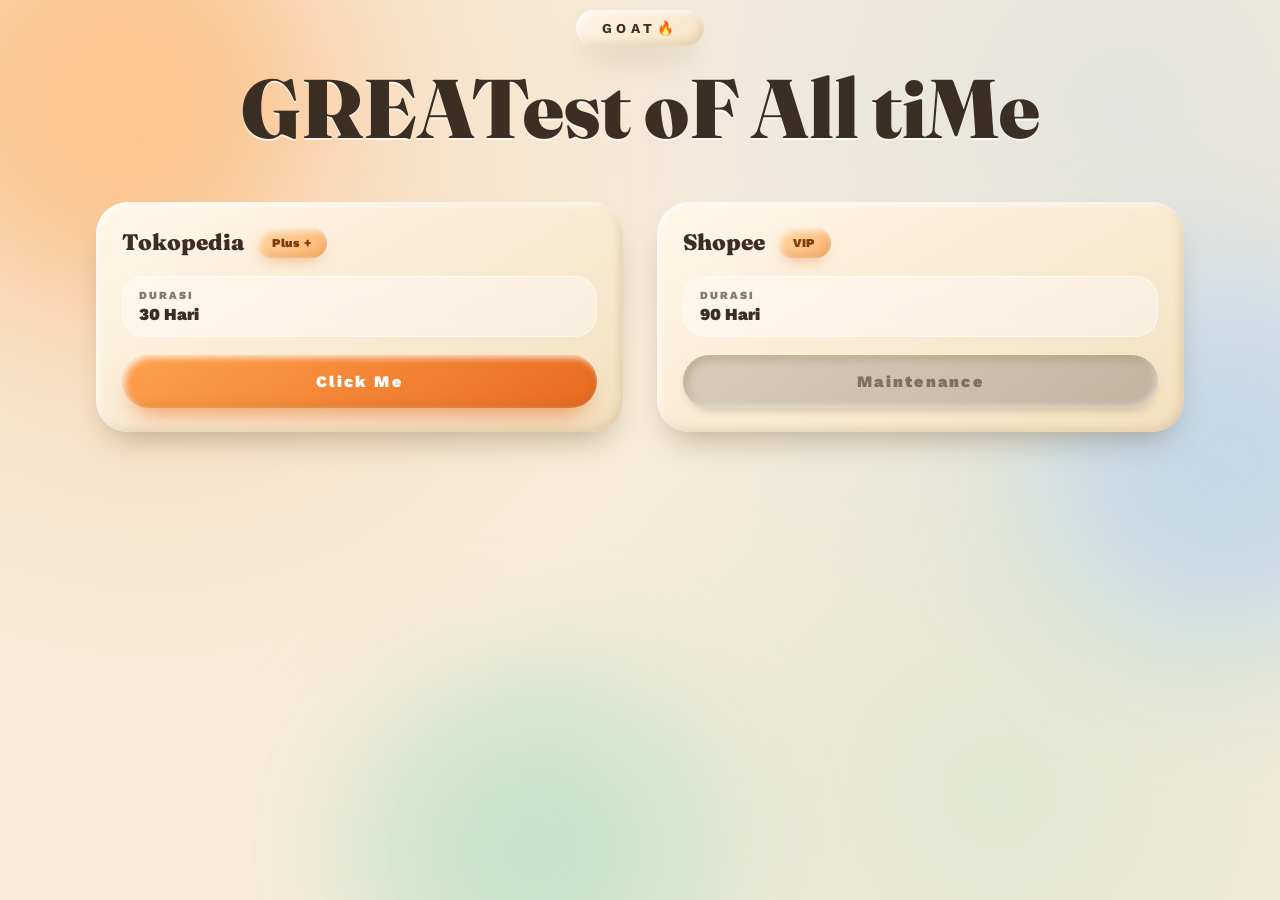
<file: index.html>
<!-- @format -->

<!doctype html>
<html lang="id">
  <head>
    <meta charset="UTF-8" />
    <meta name="viewport" content="width=device-width, initial-scale=1.0" />
    <meta name="theme-color" content="#f7ecd9" />
    <title>TOKCER</title>
    <link rel="icon" type="image/webp" href="img/Tokped-ICO.webp" />
    <link rel="preconnect" href="https://fonts.googleapis.com" />
    <link rel="preconnect" href="https://fonts.gstatic.com" crossorigin />
    <link
      href="https://fonts.googleapis.com/css2?family=Fraunces:opsz,wght@9..144,900&family=Work+Sans:wght@700;900&display=swap"
      rel="stylesheet"
    />
    <link rel="stylesheet" href="css/style.css" />
  </head>
  <body>
    <div class="blob blob-a" aria-hidden="true"></div>
    <div class="blob blob-b" aria-hidden="true"></div>
    <div class="blob blob-c" aria-hidden="true"></div>

    <main>
      <section class="hero" aria-label="Hero">
        <p class="hero-kicker clay-chip">GOAT&#128293;</p>
        <h1 class="hero-title">GREATest oF All tiMe</h1>
        <!-- <p class="hero-subtitle">
          Pilih paket, bayar pake QRIS, langsung dapat key.
        </p> -->
      </section>

      <section
        id="productGrid"
        class="product-grid"
        aria-label="Daftar produk"
      ></section>
    </main>
    <script src="js/script.js" defer></script>
  </body>
</html>
</file>
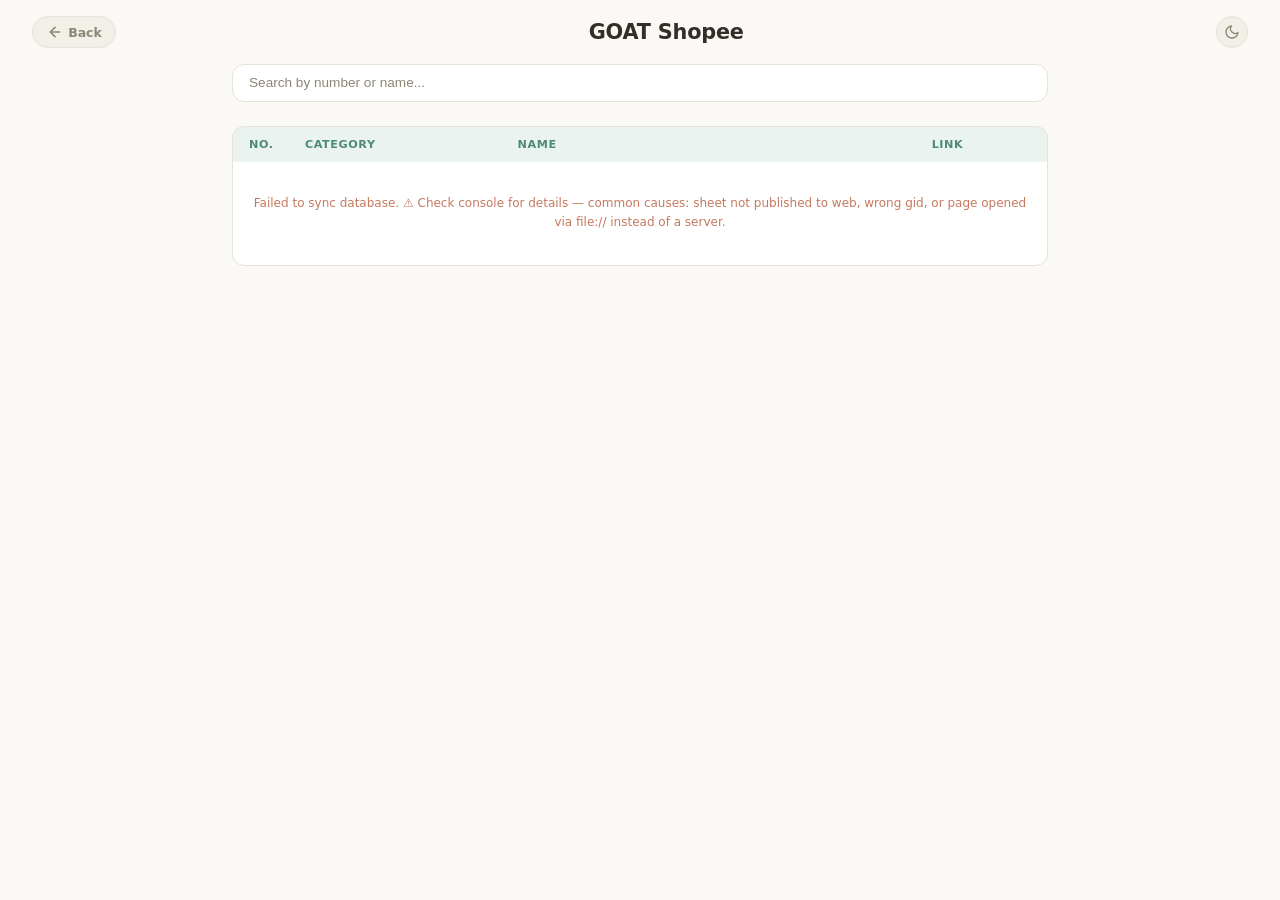
<file: page/shopee.html>
<!-- @format -->

<!doctype html>
<html lang="en">
  <head>
    <meta charset="UTF-8" />
    <meta name="viewport" content="width=device-width, initial-scale=1.0" />
    <link rel="icon" type="image/x-icon" href="../img/Tokped-ICO.webp" />
    <title>GOAT Shopee</title>

    <!-- Inlined to avoid a render-blocking request on mobile (FCP/LCP) -->
    <script>
      (function () {
        try {
          var saved = localStorage.getItem("theme");
          var prefersDark = window.matchMedia(
            "(prefers-color-scheme: dark)",
          ).matches;
          var theme = saved || (prefersDark ? "dark" : "light");
          if (theme === "dark") {
            document.documentElement.classList.add("dark");
          }
        } catch (e) {}
      })();
    </script>
    <link rel="stylesheet" href="css/style.css" />

    <!-- This page's dedicated CSV source (Shopee sheet) -->
    <script>
      window.STORE_CONFIG = {
        csvUrl:
          "https://docs.google.com/spreadsheets/d/e/2PACX-1vRMSVSL-88iVwW3uH0JQdTYIVWUkwMOs-_xfVh1c2RGY5qhAFDlP_SJlY2nw8P3c5dDimDYuMku6DGR/pub?gid=1063433633&single=true&output=csv",
        title: "GOAT Shopee",
      };
    </script>
  </head>
  <body class="storefront">
    <header class="app-header">
      <!-- Back to main store -->
      <a href="../index.html" class="back-btn" aria-label="Back to homepage">
        <svg
          viewBox="0 0 24 24"
          width="16"
          height="16"
          fill="none"
          stroke="currentColor"
          stroke-width="2.4"
          stroke-linecap="round"
          stroke-linejoin="round"
          aria-hidden="true"
        >
          <path d="M19 12H5"></path>
          <path d="M12 19l-7-7 7-7"></path>
        </svg>
        <span>Back</span>
      </a>

      <h1>GOAT Shopee</h1>

      <!-- Theme toggle -->
      <button
        id="themeToggle"
        type="button"
        aria-label="Toggle light/dark theme"
        class="theme-toggle"
      >
        <!-- Sun icon -->
        <svg
          id="iconSun"
          class="icon hidden"
          viewBox="0 0 24 24"
          fill="none"
          stroke="currentColor"
          stroke-width="2"
          stroke-linecap="round"
          stroke-linejoin="round"
          aria-hidden="true"
        >
          <circle cx="12" cy="12" r="4"></circle>
          <path
            d="M12 2v2M12 20v2M4.93 4.93l1.41 1.41M17.66 17.66l1.41 1.41M2 12h2M20 12h2M4.93 19.07l1.41-1.41M17.66 6.34l1.41-1.41"
          />
        </svg>
        <!-- Moon icon -->
        <svg
          id="iconMoon"
          class="icon hidden"
          viewBox="0 0 24 24"
          fill="none"
          stroke="currentColor"
          stroke-width="2"
          stroke-linecap="round"
          stroke-linejoin="round"
          aria-hidden="true"
        >
          <path d="M21 12.79A9 9 0 1 1 11.21 3 7 7 0 0 0 21 12.79z"></path>
        </svg>
      </button>
    </header>

    <main class="app-main">
      <!-- Search -->
      <input
        id="searchInput"
        type="search"
        placeholder="Search by number or name..."
        class="search-input"
        autocomplete="off"
        spellcheck="false"
      />

      <!-- Category Filter Tabs (auto-generated from sheet data) -->
      <div id="categoryTabs" class="cat-tabs"></div>

      <div class="table-wrap">
        <!-- Table header, styled like the spreadsheet -->
        <div class="table-header" aria-hidden="true">
          <div>No.</div>
          <div>Category</div>
          <div>Name</div>
          <div class="tc">Link</div>
        </div>

        <!-- Rows get injected here -->
        <div id="linksGrid" class="links-grid">
          <div class="state-msg" id="loadingState">
            Loading curated finds... ⏳
          </div>
        </div>
      </div>
    </main>

    <script defer src="js/main.js"></script>
  </body>
</html>
</file>
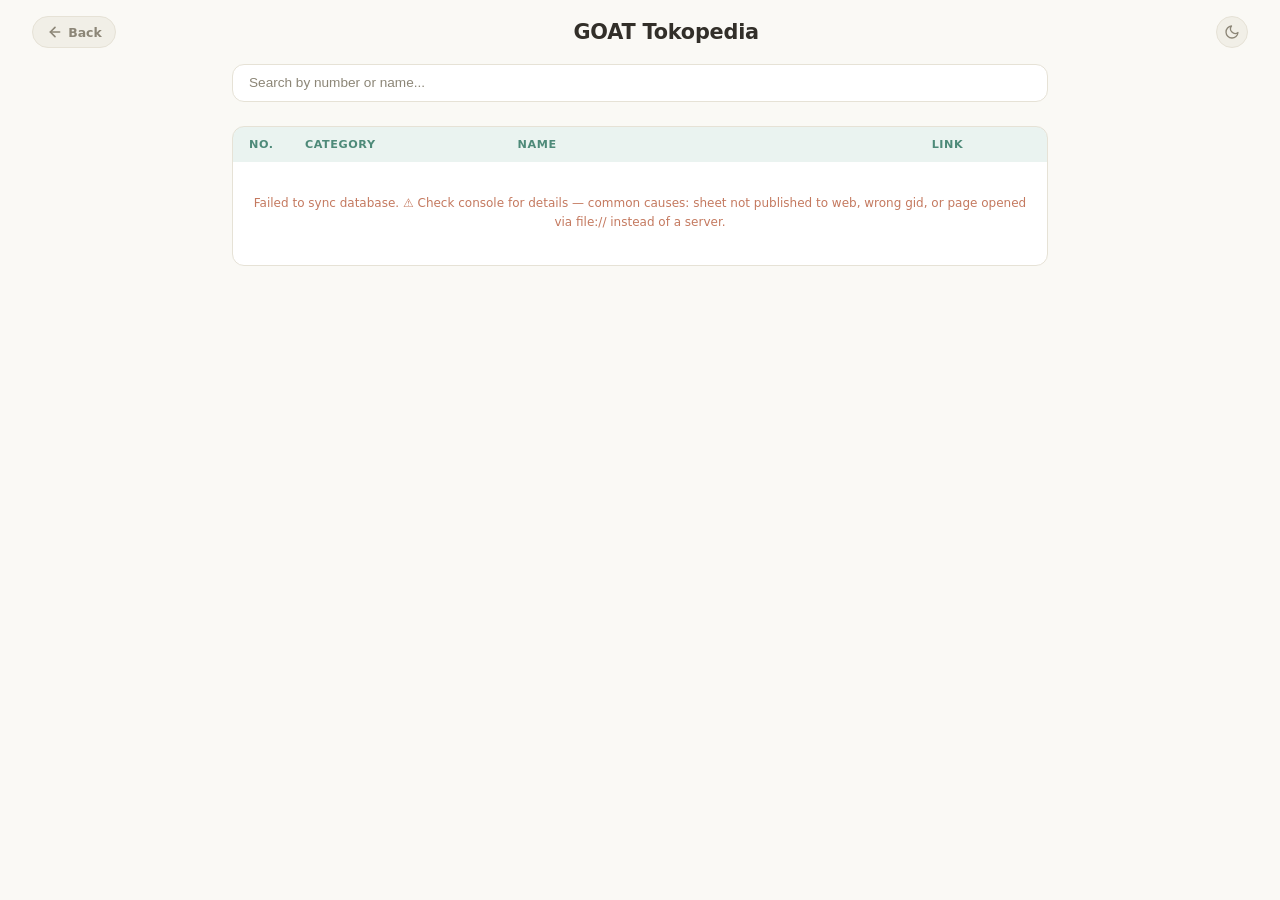
<file: page/tokopedia.html>
<!-- @format -->

<!doctype html>
<html lang="en">
  <head>
    <meta charset="UTF-8" />
    <meta name="viewport" content="width=device-width, initial-scale=1.0" />
    <link rel="icon" type="image/x-icon" href="../img/Tokped-ICO.webp" />
    <title>GOAT Tokopedia</title>

    <!-- Inlined to avoid a render-blocking request on mobile (FCP/LCP) -->
    <script>
      (function () {
        try {
          var saved = localStorage.getItem("theme");
          var prefersDark = window.matchMedia(
            "(prefers-color-scheme: dark)",
          ).matches;
          var theme = saved || (prefersDark ? "dark" : "light");
          if (theme === "dark") {
            document.documentElement.classList.add("dark");
          }
        } catch (e) {}
      })();
    </script>
    <link rel="stylesheet" href="css/style.css" />

    <!-- This page's dedicated CSV source (Tokopedia sheet) -->
    <script>
      window.STORE_CONFIG = {
        csvUrl:
          "https://docs.google.com/spreadsheets/d/e/2PACX-1vRMSVSL-88iVwW3uH0JQdTYIVWUkwMOs-_xfVh1c2RGY5qhAFDlP_SJlY2nw8P3c5dDimDYuMku6DGR/pub?gid=979915917&single=true&output=csv",
        title: "GOAT Tokopedia",
      };
    </script>
  </head>
  <body class="storefront">
    <header class="app-header">
      <!-- Back to main store -->
      <a href="../index.html" class="back-btn" aria-label="Back to homepage">
        <svg
          viewBox="0 0 24 24"
          width="16"
          height="16"
          fill="none"
          stroke="currentColor"
          stroke-width="2.4"
          stroke-linecap="round"
          stroke-linejoin="round"
          aria-hidden="true"
        >
          <path d="M19 12H5"></path>
          <path d="M12 19l-7-7 7-7"></path>
        </svg>
        <span>Back</span>
      </a>

      <h1>GOAT Tokopedia</h1>

      <!-- Theme toggle -->
      <button
        id="themeToggle"
        type="button"
        aria-label="Toggle light/dark theme"
        class="theme-toggle"
      >
        <!-- Sun icon -->
        <svg
          id="iconSun"
          class="icon hidden"
          viewBox="0 0 24 24"
          fill="none"
          stroke="currentColor"
          stroke-width="2"
          stroke-linecap="round"
          stroke-linejoin="round"
          aria-hidden="true"
        >
          <circle cx="12" cy="12" r="4"></circle>
          <path
            d="M12 2v2M12 20v2M4.93 4.93l1.41 1.41M17.66 17.66l1.41 1.41M2 12h2M20 12h2M4.93 19.07l1.41-1.41M17.66 6.34l1.41-1.41"
          />
        </svg>
        <!-- Moon icon -->
        <svg
          id="iconMoon"
          class="icon hidden"
          viewBox="0 0 24 24"
          fill="none"
          stroke="currentColor"
          stroke-width="2"
          stroke-linecap="round"
          stroke-linejoin="round"
          aria-hidden="true"
        >
          <path d="M21 12.79A9 9 0 1 1 11.21 3 7 7 0 0 0 21 12.79z"></path>
        </svg>
      </button>
    </header>

    <main class="app-main">
      <!-- Search -->
      <input
        id="searchInput"
        type="search"
        placeholder="Search by number or name..."
        class="search-input"
        autocomplete="off"
        spellcheck="false"
      />

      <!-- Category Filter Tabs (auto-generated from sheet data) -->
      <div id="categoryTabs" class="cat-tabs"></div>

      <div class="table-wrap">
        <!-- Table header, styled like the spreadsheet -->
        <div class="table-header" aria-hidden="true">
          <div>No.</div>
          <div>Category</div>
          <div>Name</div>
          <div class="tc">Link</div>
        </div>

        <!-- Rows get injected here -->
        <div id="linksGrid" class="links-grid">
          <div class="state-msg" id="loadingState">
            Loading curated finds... ⏳
          </div>
        </div>
      </div>
    </main>

    <script defer src="js/main.js"></script>
  </body>
</html>
</file>
<file: css/style.css>
/**
 * =========================================================
 *    TOKCER — Claymorphism × Glassmorphism
 *    =========================================================
 *
 * @format
 */

:root {
  --cream: #f7ecd9;
  --clay: #fff4e2;
  --clay-deep: #f2dfc0;
  --ink: #3b2f23;
  --ink-soft: rgba(59, 47, 35, 0.62);
  --accent: #ff8a3d;
  --accent-deep: #e86a1f;
  --mint: #8fd8b2;
  --sky: #9ec8f7;

  --radius-lg: 32px;
  --radius-md: 22px;
  --radius-sm: 14px;

  /* Clay signature shadows: soft dark under-shadow + white inner highlight */
  --clay-shadow: 0 18px 32px -14px rgba(99, 66, 30, 0.4);
  --clay-inset:
    inset 3px 3px 6px rgba(255, 255, 255, 0.75),
    inset -3px -3px 8px rgba(140, 95, 40, 0.18);
  --clay-press:
    inset 4px 4px 10px rgba(140, 95, 40, 0.3),
    inset -2px -2px 6px rgba(255, 255, 255, 0.6);

  --glass-bg: rgba(255, 255, 255, 0.5);
  --glass-blur: 18px;
  --glass-border: rgba(255, 255, 255, 0.55);

  --font-display: "Fraunces", Georgia, serif;
  --font-body: "Work Sans", "Segoe UI", system-ui, sans-serif;
}

* {
  box-sizing: border-box;
  margin: 0;
  padding: 0;
}

html {
  scroll-behavior: smooth;
}

body {
  min-height: 100dvh;
  font-family: var(--font-body);
  font-weight: 700;
  color: var(--ink);
  background:
    radial-gradient(
      circle at 12% 18%,
      rgba(255, 138, 61, 0.18),
      transparent 42%
    ),
    radial-gradient(
      circle at 88% 12%,
      rgba(158, 200, 247, 0.22),
      transparent 42%
    ),
    radial-gradient(
      circle at 78% 88%,
      rgba(143, 216, 178, 0.2),
      transparent 42%
    ),
    var(--cream);
  overflow-x: hidden;
}

/* ---------- Animated background blobs ---------- */
.blob {
  position: fixed;
  z-index: -1;
  border-radius: 50%;
  filter: blur(70px);
  opacity: 0.55;
  animation: blob-drift 18s ease-in-out infinite alternate;
}

.blob-a {
  width: 420px;
  height: 420px;
  top: -120px;
  left: -100px;
  background: #ffb36b;
}

.blob-b {
  width: 380px;
  height: 380px;
  top: 30%;
  right: -140px;
  background: #a5ccf5;
  animation-delay: -6s;
}

.blob-c {
  width: 340px;
  height: 340px;
  bottom: -120px;
  left: 28%;
  background: #9fdcbc;
  animation-delay: -12s;
}

@keyframes blob-drift {
  to {
    transform: translate(40px, 30px) scale(1.12);
  }
}

/* ---------- Glass helper ---------- */
.glass {
  background: var(--glass-bg);
  -webkit-backdrop-filter: blur(var(--glass-blur)) saturate(170%);
  backdrop-filter: blur(var(--glass-blur)) saturate(170%);
  border: 1.5px solid var(--glass-border);
  box-shadow: 0 14px 34px -16px rgba(99, 66, 30, 0.35);
}

/* ---------- Announcement bar ---------- */
.announcement {
  margin: 18px auto 0;
  max-width: 1120px;
  width: calc(100% - 32px);
  border-radius: 999px;
  padding: 12px 22px;
  text-align: center;
  font-size: 0.92rem;
  letter-spacing: 0.02em;
}

.announcement strong {
  color: var(--accent-deep);
}

/* ---------- Hero ---------- */
.hero {
  text-align: center;
  padding: 10px 20px 28px;
}

.hero-kicker {
  display: inline-block;
  font-size: 0.85rem;
  letter-spacing: 0.32em;
  text-transform: uppercase;
}

.clay-chip {
  padding: 10px 26px;
  border-radius: 999px;
  background: linear-gradient(145deg, #fff6e8, #f6e3c4);
  box-shadow: var(--clay-shadow), var(--clay-inset);
}

.hero-title {
  font-family: var(--font-display);
  font-weight: 900;
  font-size: clamp(2.6rem, 8vw, 5.2rem);
  line-height: 0.98;
  margin: 22px 0 14px;
  color: var(--ink);
  text-shadow: 0 2px 0 rgba(255, 255, 255, 0.7);
}

.hero-subtitle {
  font-size: clamp(1rem, 2.4vw, 1.25rem);
  color: var(--ink-soft);
}

/* ---------- Product grid ---------- */
.product-grid {
  max-width: 1120px;
  margin: 0 auto;
  padding: 10px 16px 60px;
  display: grid;
  grid-template-columns: repeat(auto-fit, minmax(min(100%, 340px), 1fr));
  gap: 34px;
}

/* ---------- Product card ---------- */
.product-card {
  border-radius: var(--radius-lg);
  background: linear-gradient(150deg, #fff7e8, #f3e0c0);
  padding: 26px 26px 24px;
  box-shadow: var(--clay-shadow), var(--clay-inset);
  display: flex;
  flex-direction: column;
  gap: 18px;
  position: relative;
  overflow: hidden;
  transition:
    transform 0.25s ease,
    box-shadow 0.25s ease;
}

.product-card:hover {
  transform: translateY(-6px);
  box-shadow:
    0 26px 44px -18px rgba(99, 66, 30, 0.5),
    var(--clay-inset);
}

/* Left content column: title + badge, Durasi, price, buy button */
.card-content {
  flex: 1 1 auto;
  min-width: 0;
  display: flex;
  flex-direction: column;
  gap: 18px;
  position: relative;
  z-index: 1;
}

.title-group {
  display: flex;
  align-items: center;
  flex-wrap: wrap;
  gap: 10px 12px;
}

.product-title {
  font-family: var(--font-display);
  font-size: 1.4rem;
  font-weight: 900;
  line-height: 1.05;
}

.sold-badge {
  flex: 0 0 auto;
  font-size: 0.75rem;
  font-weight: 900;
  letter-spacing: 0.06em;
  padding: 8px 16px;
  border-radius: 999px;
  background: linear-gradient(145deg, #ffd9a8, #ffb36b);
  color: #7a3d0d;
  box-shadow:
    0 8px 16px -8px rgba(232, 106, 31, 0.55),
    var(--clay-inset);
}

/* Body: Durasi info */
.product-body {
  display: flex;
  align-items: center;
  padding: 12px 16px;
  border-radius: var(--radius-md);
  background: rgba(255, 255, 255, 0.38);
  border: 1.5px solid rgba(255, 255, 255, 0.6);
  -webkit-backdrop-filter: blur(8px);
  backdrop-filter: blur(8px);
}

.meta-col {
  display: flex;
  flex-direction: column;
  gap: 2px;
  min-width: 0;
}

.meta-label {
  font-size: 0.68rem;
  font-weight: 900;
  letter-spacing: 0.18em;
  text-transform: uppercase;
  color: var(--ink-soft);
}

.meta-value {
  font-size: 1.05rem;
  font-weight: 900;
  color: var(--ink);
}

.brand-logo-container {
  position: absolute;
  z-index: 0;
  top: 50%;
  right: 0;
  transform: translateY(-50%);
  width: 68%;
  height: 92%;
  display: flex;
  align-items: center;
  justify-content: center;
  pointer-events: none;
}

.brand-logo {
  max-width: 100%;
  max-height: 100%;
  width: auto;
  height: auto;
  object-fit: contain;
  opacity: 0.2;
}

/* Price row */
.price-row {
  display: flex;
  align-items: baseline;
  flex-wrap: wrap;
  gap: 10px;
}

.old-price {
  font-size: 0.9rem;
  color: var(--ink-soft);
  text-decoration: line-through;
  text-decoration-thickness: 2px;
}

.new-price {
  font-size: 1.45rem;
  font-weight: 900;
  font-family: var(--font-display);
  padding: 4px 16px;
  border-radius: 999px;
  background: linear-gradient(145deg, #ffe9c9, #ffca8a);
  box-shadow:
    0 10px 18px -10px rgba(232, 106, 31, 0.6),
    var(--clay-inset);
}

/* Buy button */
.buy-btn {
  margin-top: auto;
  display: block;
  text-align: center;
  text-decoration: none;
  border: none;
  cursor: pointer;
  font-family: var(--font-body);
  font-weight: 900;
  font-size: 1rem;
  letter-spacing: 0.14em;
  color: #fff;
  padding: 17px 20px;
  border-radius: 999px;
  background: linear-gradient(145deg, #ffa24d, #e86a1f);
  box-shadow:
    0 16px 26px -12px rgba(232, 106, 31, 0.7),
    var(--clay-inset);
  transition:
    transform 0.15s ease,
    box-shadow 0.15s ease,
    filter 0.2s ease;
}

.buy-btn:hover:not(:disabled) {
  transform: translateY(-3px);
  filter: brightness(1.05);
}

.buy-btn:active:not(:disabled) {
  transform: translateY(1px);
  box-shadow:
    0 6px 12px -6px rgba(232, 106, 31, 0.6),
    var(--clay-press);
}

.buy-btn:disabled {
  cursor: not-allowed;
  background: linear-gradient(145deg, #d8cdbc, #c2b49f);
  color: rgba(59, 47, 35, 0.55);
  box-shadow:
    0 6px 10px -4px rgba(99, 66, 30, 0.25),
    var(--clay-press);
}

/* ---------- Footer ---------- */
.site-footer {
  text-align: center;
  padding: 26px 16px 34px;
  font-size: 0.82rem;
  color: var(--ink-soft);
}

/* ---------- Responsive ---------- */
@media (max-width: 620px) {
  .product-grid {
    gap: 26px;
  }

  .product-card {
    padding: 22px 20px 20px;
    gap: 16px;
  }

  .card-content {
    gap: 16px;
  }

  .brand-logo-container {
    top: 8px;
    transform: none;
    width: 78%;
    height: 45%;
  }

  .announcement {
    font-size: 0.8rem;
    padding: 10px 14px;
  }
}

/* ---------- Reduced motion / fallbacks ---------- */
@media (prefers-reduced-motion: reduce) {
  html {
    scroll-behavior: auto;
  }

  .blob {
    animation: none;
  }

  .product-card {
    transition: none;
  }
}

@supports not (
  (backdrop-filter: blur(1px)) or (-webkit-backdrop-filter: blur(1px))
) {
  .glass {
    background: rgba(255, 255, 255, 0.82);
  }

  .product-body {
    background: rgba(255, 255, 255, 0.72);
  }
}

@media (prefers-reduced-transparency: reduce) {
  .glass,
  .product-body {
    background: rgba(255, 255, 255, 0.92);
  }
}
</file>
<file: page/css/style.css>
/** @format */

* {
  box-sizing: border-box;
}

html,
body {
  margin: 0;
  padding: 0;
  width: 100%;
}

:focus-visible {
  outline: 3px solid var(--accent);
  outline-offset: 2px;
}

@media (prefers-reduced-motion: reduce) {
  *,
  *::before,
  *::after {
    transition-duration: 0.01ms !important;
    animation-duration: 0.01ms !important;
  }
}

/* ============================================================
   GOAT storefront (shopee.html / tokopedia.html)
   ============================================================ */

body.storefront {
  --bg: #faf9f5;
  --surface: #ffffff;
  --surface-alt: #f1efe7;
  --border: #e6e2d6;
  --text-primary: #322f29;
  --text-secondary: #8c8677;
  --accent: #7fb2a4;
  --accent-soft: rgba(127, 178, 164, 0.16);
  --accent-contrast: #24463d;
  --badge-text: #4e8a79;
  --danger: #c4795f;
  --danger-soft: rgba(196, 121, 95, 0.12);
  --radius: 12px;

  margin: 0 auto;
  max-width: 1280px;
  min-height: 100dvh;
  background: var(--bg);
  color: var(--text-primary);
  font-family:
    system-ui,
    -apple-system,
    "Segoe UI",
    Roboto,
    sans-serif;
  transition:
    background-color 0.2s ease,
    color 0.2s ease;
}

html.dark body.storefront {
  --bg: #14181b;
  --surface: #1b2124;
  --surface-alt: #232a2e;
  --border: #2c343a;
  --text-primary: #e9e6dd;
  --text-secondary: #8d9499;
  --accent: #6fb6a2;
  --accent-soft: rgba(111, 182, 162, 0.16);
  --accent-contrast: #0e1614;
  --badge-text: #93d2bd;
  --danger: #e0917c;
  --danger-soft: rgba(224, 145, 124, 0.12);
}

body.storefront .hidden {
  display: none !important;
}

/* ---- Storefront layout ---- */
.app-header {
  display: flex;
  align-items: center;
  justify-content: space-between;
  gap: 1rem;
  padding: 1rem clamp(1rem, 4vw, 2rem);
}

.app-header h1 {
  margin: 0;
  font-size: 1.1rem;
  font-weight: 700;
  letter-spacing: -0.01em;
}

/* Back button (returns to main index) */
.back-btn {
  display: inline-flex;
  align-items: center;
  gap: 0.35rem;
  text-decoration: none;
  font-size: 0.78rem;
  font-weight: 700;
  color: var(--text-secondary);
  background: var(--surface-alt);
  border: 1px solid var(--border);
  border-radius: 999px;
  padding: 0.42rem 0.85rem;
  transition:
    color 0.2s ease,
    border-color 0.2s ease,
    background-color 0.2s ease;
}

.back-btn:hover {
  color: var(--text-primary);
  border-color: var(--accent);
  background: var(--accent-soft);
}

.theme-toggle {
  flex: none;
  width: 2rem;
  height: 2rem;
  display: inline-flex;
  align-items: center;
  justify-content: center;
  border-radius: 999px;
  background: var(--surface-alt);
  border: 1px solid var(--border);
  color: var(--text-secondary);
  cursor: pointer;
  transition:
    color 0.2s ease,
    border-color 0.2s ease;
}

.theme-toggle:hover {
  color: var(--accent);
  border-color: var(--accent);
}

.icon {
  width: 1rem;
  height: 1rem;
}

.app-main {
  width: min(880px, 100%);
  margin: 0 auto;
  padding: 0 clamp(1rem, 4vw, 2rem) 2rem;
}

.search-input {
  width: 100%;
  margin-bottom: 0.75rem;
  padding: 0.5rem 0.75rem;
  border-radius: 12px;
  border: 1px solid var(--border);
  background: var(--surface);
  color: var(--text-primary);
  font-size: 0.75rem;
}

.search-input::placeholder {
  color: var(--text-secondary);
}

.search-input:focus {
  outline: none;
  border-color: var(--accent);
  box-shadow: 0 0 0 3px var(--accent-soft);
}

/* ---- Category tabs ---- */
.cat-tabs {
  display: flex;
  flex-wrap: wrap;
  gap: 0.5rem;
  margin-bottom: 0.75rem;
}

.cat-btn {
  border: 1px solid var(--border);
  border-radius: 999px;
  padding: 0.35rem 1rem;
  font-size: 0.75rem;
  font-weight: 600;
  background: var(--surface-alt);
  color: var(--text-secondary);
  cursor: pointer;
  transition:
    background-color 0.2s ease,
    color 0.2s ease,
    border-color 0.2s ease;
}

.cat-btn:hover {
  color: var(--text-primary);
}

.cat-btn.active {
  background: var(--accent);
  color: var(--accent-contrast);
  border-color: var(--accent);
}

/* ---- Table ---- */
.table-wrap {
  border-radius: 12px;
  overflow: hidden;
  border: 1px solid var(--border);
  background: var(--surface);
}

.table-header {
  display: grid;
  grid-template-columns: 34px 1fr 1fr 60px;
  gap: 0.5rem;
  align-items: center;
  padding: 0.5rem 0.75rem;
  background: var(--accent-soft);
  font-size: 0.62rem;
  font-weight: 700;
  text-transform: uppercase;
  letter-spacing: 0.05em;
  color: var(--badge-text);
}

.table-header .tc {
  text-align: center;
}

.links-grid {
  display: grid;
}

.state-msg {
  text-align: center;
  font-size: 0.75rem;
  color: var(--text-secondary);
  padding: 2rem 1rem;
}

.state-msg.danger {
  color: var(--danger);
  line-height: 1.6;
}

.row {
  display: grid;
  grid-template-columns: 34px 1fr 1fr 60px;
  gap: 0.5rem;
  align-items: center;
  padding: 0.6rem 0.75rem;
  border-top: 1px solid var(--border);
}

.row:hover {
  background: var(--surface-alt);
}

.row .num {
  text-align: center;
  font-size: 0.75rem;
  font-family: ui-monospace, "Cascadia Mono", Consolas, monospace;
  color: var(--text-secondary);
}

.badge {
  justify-self: start;
  display: inline-block;
  max-width: 100%;
  overflow: hidden;
  text-overflow: ellipsis;
  white-space: nowrap;
  background: var(--accent-soft);
  color: var(--badge-text);
  font-size: 0.56rem;
  font-weight: 600;
  text-transform: uppercase;
  letter-spacing: 0.04em;
  padding: 0.12rem 0.5rem;
  border-radius: 999px;
}

.row .name {
  font-size: 0.75rem;
  font-weight: 600;
  line-height: 1.35;
  overflow: hidden;
  display: -webkit-box;
  -webkit-line-clamp: 2;
  -webkit-box-orient: vertical;
}

.row .view {
  justify-self: center;
  text-align: center;
  font-size: 0.62rem;
  font-weight: 700;
  text-decoration: none;
  padding: 0.38rem 0;
  width: 100%;
  border-radius: 8px;
  background: var(--accent-soft);
  color: var(--badge-text);
  border: 1px solid color-mix(in srgb, var(--accent) 30%, transparent);
  transition:
    background-color 0.2s ease,
    color 0.2s ease;
}

.row .view:hover {
  background: var(--accent);
  color: var(--accent-contrast);
}

/* ---- Storefront desktop refinements ---- */
@media (min-width: 760px) {
  .app-header h1 {
    font-size: 1.3rem;
  }

  .search-input {
    font-size: 0.85rem;
    padding: 0.65rem 1rem;
  }

  .cat-btn {
    font-size: 0.85rem;
  }

  .table-header {
    grid-template-columns: 44px 1.2fr 2fr 1fr;
    gap: 0.75rem;
    padding: 0.7rem 1rem;
    font-size: 0.7rem;
  }

  .row {
    grid-template-columns: 44px 1.2fr 2fr 1fr;
    gap: 0.75rem;
    padding: 0.7rem 1rem;
  }

  .row .num {
    font-size: 0.85rem;
  }

  .badge {
    font-size: 0.62rem;
  }

  .row .name {
    font-size: 0.9rem;
  }

  .row .view {
    font-size: 0.72rem;
    padding: 0.5rem 0;
  }
}

@media (hover: hover) and (pointer: fine) {
  .row:hover {
    background: var(--surface-alt);
  }

  .row .view:hover {
    background: var(--accent);
    color: var(--accent-contrast);
  }
}
</file>
